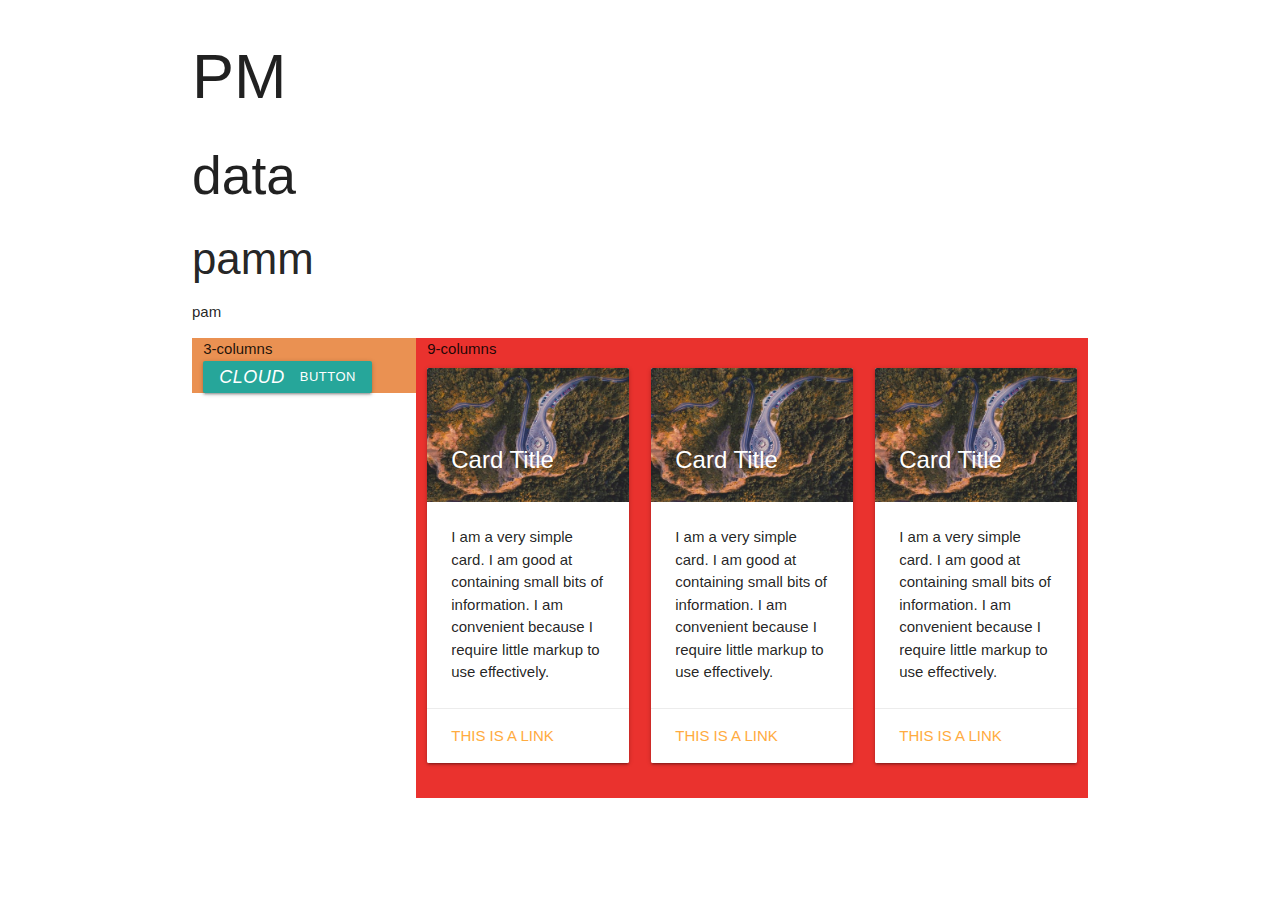
<file: index.html>
<html lang="en">

<head>
    <meta charset="UTF-8">
    <title>myweb</title>
    <link rel="stylesheet" href="css/style.css">
    <link rel="stylesheet" href="css/materialize.min.css">
</head>

<body>
    <div class="container">
        <h1>PM</h1>
        <h2>data</h2>
        <h3>pamm</h3>
        <p>pam</p>

        <div class="row intro">

            <div class="col s3 left_box">
                3-columns
                <a class="waves-effect waves-light btn-small"><i class="material-icons left">cloud</i>button</a>
            </div>
            <div class="col s9 right_box">
                9-columns
                <div class="row">
                    <div class="col s4 ">
                        <div class="card">
                            <div class="card-image">
                                <img src="imgs/photo.jpg">
                                <span class="card-title">Card Title</span>
                            </div>
                            <div class="card-content">
                                <p>I am a very simple card. I am good at containing small bits of information. I am convenient because I require little markup to use effectively.</p>
                            </div>
                            <div class="card-action">
                                <a href="#">This is a link</a>
                            </div>
                        </div>
                    </div>
                    <div class="col s4 ">
                        <div class="card">
                            <div class="card-image">
                                <img src="imgs/photo.jpg">
                                <span class="card-title">Card Title</span>
                            </div>
                            <div class="card-content">
                                <p>I am a very simple card. I am good at containing small bits of information. I am convenient because I require little markup to use effectively.</p>
                            </div>
                            <div class="card-action">
                                <a href="#">This is a link</a>
                            </div>
                        </div>
                    </div>
                    <div class="col s4 ">
                        <div class="card">
                            <div class="card-image">
                                <img src="imgs/photo.jpg">
                                <span class="card-title">Card Title</span>
                            </div>
                            <div class="card-content">
                                <p>I am a very simple card. I am good at containing small bits of information. I am convenient because I require little markup to use effectively.</p>
                            </div>
                            <div class="card-action">
                                <a href="#">This is a link</a>
                            </div>
                        </div>
                    </div>

                </div>








            </div>
        </div>



    </div>



</body>

</html>
</file>
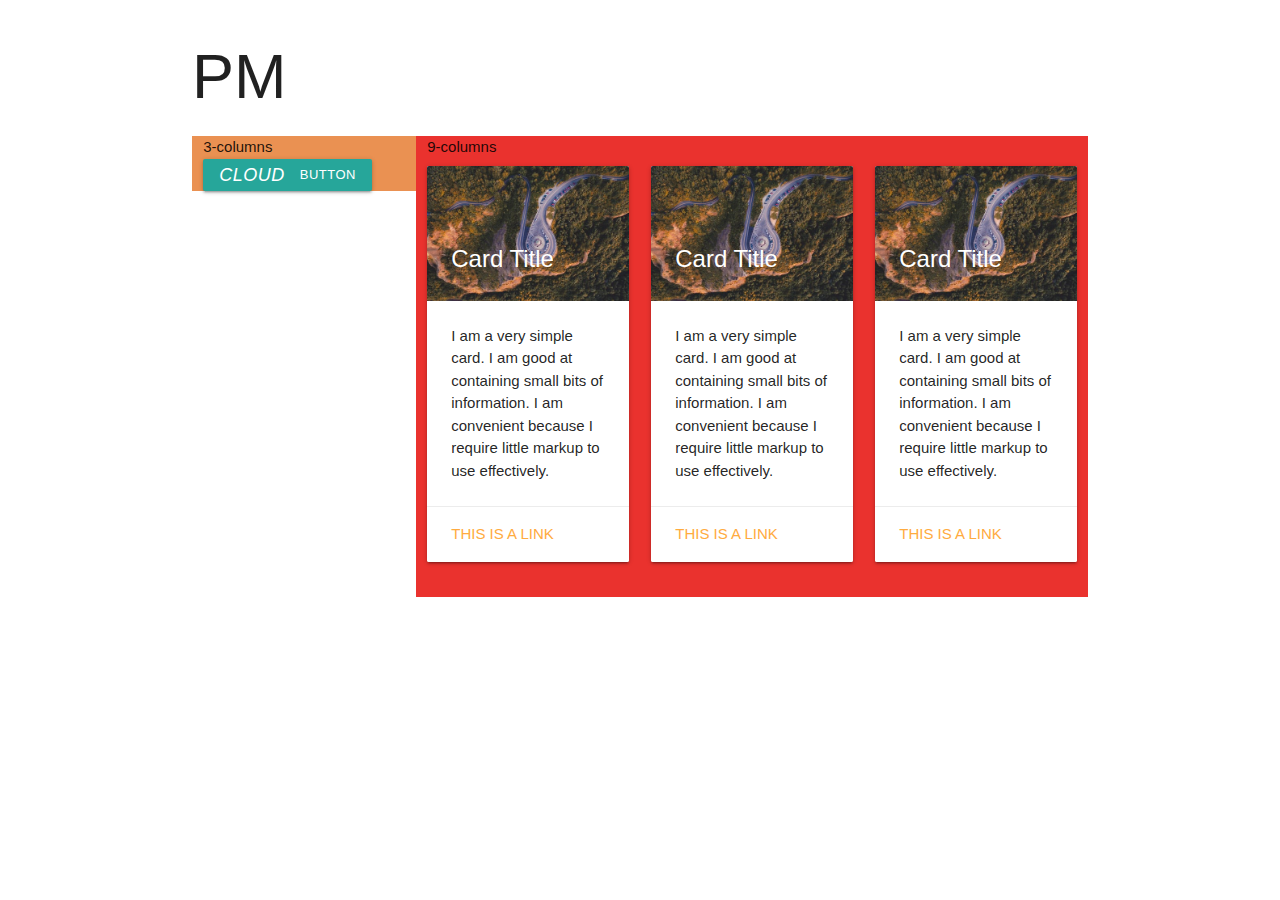
<file: home.html>
<html lang="en">

<head>
    <meta charset="UTF-8">
    <title>myweb</title>
    <link rel="stylesheet" href="css/style.css">
    <link rel="stylesheet" href="css/materialize.min.css">
</head>

<body>
    <div class="container">
        <h1>PM</h1>

        <div class="row intro">

            <div class="col s3 left_box">
                3-columns
                <a class="waves-effect waves-light btn-small"><i class="material-icons left">cloud</i>button</a>
            </div>
            <div class="col s9 right_box">
                9-columns
                <div class="row">
                    <div class="col s4 ">
                        <div class="card">
                            <div class="card-image">
                                <img src="imgs/photo.jpg">
                                <span class="card-title">Card Title</span>
                            </div>
                            <div class="card-content">
                                <p>I am a very simple card. I am good at containing small bits of information. I am convenient because I require little markup to use effectively.</p>
                            </div>
                            <div class="card-action">
                                <a href="#">This is a link</a>
                            </div>
                        </div>
                    </div>
                    <div class="col s4 ">
                        <div class="card">
                            <div class="card-image">
                                <img src="imgs/photo.jpg">
                                <span class="card-title">Card Title</span>
                            </div>
                            <div class="card-content">
                                <p>I am a very simple card. I am good at containing small bits of information. I am convenient because I require little markup to use effectively.</p>
                            </div>
                            <div class="card-action">
                                <a href="#">This is a link</a>
                            </div>
                        </div>
                    </div>
                    <div class="col s4 ">
                        <div class="card">
                            <div class="card-image">
                                <img src="imgs/photo.jpg">
                                <span class="card-title">Card Title</span>
                            </div>
                            <div class="card-content">
                                <p>I am a very simple card. I am good at containing small bits of information. I am convenient because I require little markup to use effectively.</p>
                            </div>
                            <div class="card-action">
                                <a href="#">This is a link</a>
                            </div>
                        </div>
                    </div>

                </div>








            </div>
        </div>



    </div>



</body>

</html>
</file>
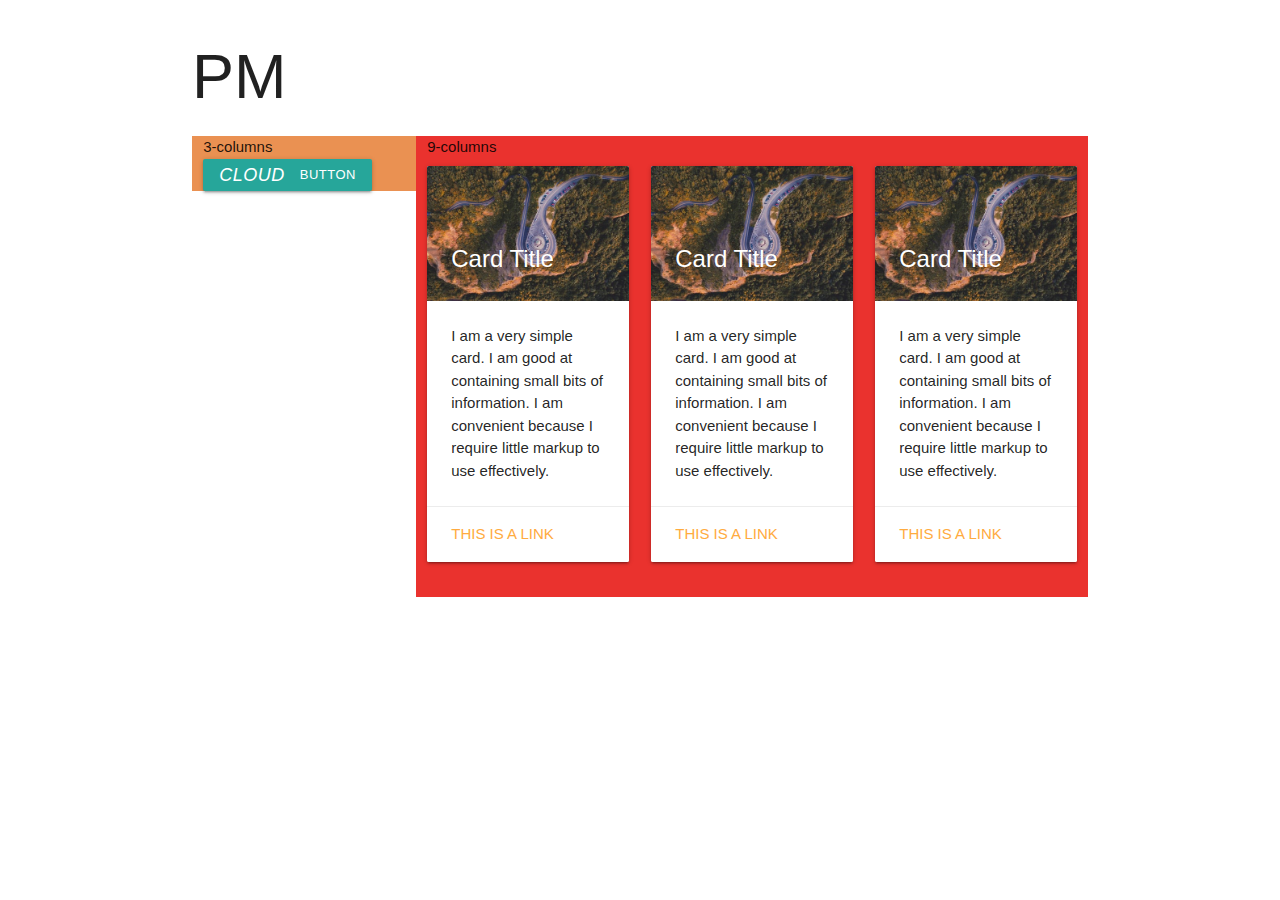
<file: page1.html>
<html lang="en">

<head>
    <meta charset="UTF-8">
    <title>Air Quality Administrator</title>
    <link rel="stylesheet" href="css/style.css">
    <link rel="stylesheet" href="css/materialize.min.css">
</head>

<body>
    <div class="container">
        <h1>PM</h1>

        <div class="row intro">

            <div class="col s3 left_box">
                3-columns
                <a class="waves-effect waves-light btn-small"><i class="material-icons left">cloud</i>button</a>
            </div>
            <div class="col s9 right_box">
                9-columns
                <div class="row">
                    <div class="col s4 ">
                        <div class="card">
                            <div class="card-image">
                                <img src="imgs/photo.jpg">
                                <span class="card-title">Card Title</span>
                            </div>
                            <div class="card-content">
                                <p>I am a very simple card. I am good at containing small bits of information. I am convenient because I require little markup to use effectively.</p>
                            </div>
                            <div class="card-action">
                                <a href="#">This is a link</a>
                            </div>
                        </div>
                    </div>
                    <div class="col s4 ">
                        <div class="card">
                            <div class="card-image">
                                <img src="imgs/photo.jpg">
                                <span class="card-title">Card Title</span>
                            </div>
                            <div class="card-content">
                                <p>I am a very simple card. I am good at containing small bits of information. I am convenient because I require little markup to use effectively.</p>
                            </div>
                            <div class="card-action">
                                <a href="#">This is a link</a>
                            </div>
                        </div>
                    </div>
                    <div class="col s4 ">
                        <div class="card">
                            <div class="card-image">
                                <img src="imgs/photo.jpg">
                                <span class="card-title">Card Title</span>
                            </div>
                            <div class="card-content">
                                <p>I am a very simple card. I am good at containing small bits of information. I am convenient because I require little markup to use effectively.</p>
                            </div>
                            <div class="card-action">
                                <a href="#">This is a link</a>
                            </div>
                        </div>
                    </div>

                </div>








            </div>
        </div>



    </div>



</body>

</html>
</file>
<file: css/style.css>
.left_box {
    background: #ea9152;
}

.right_box {
    background: #ea322e;
}
</file>
